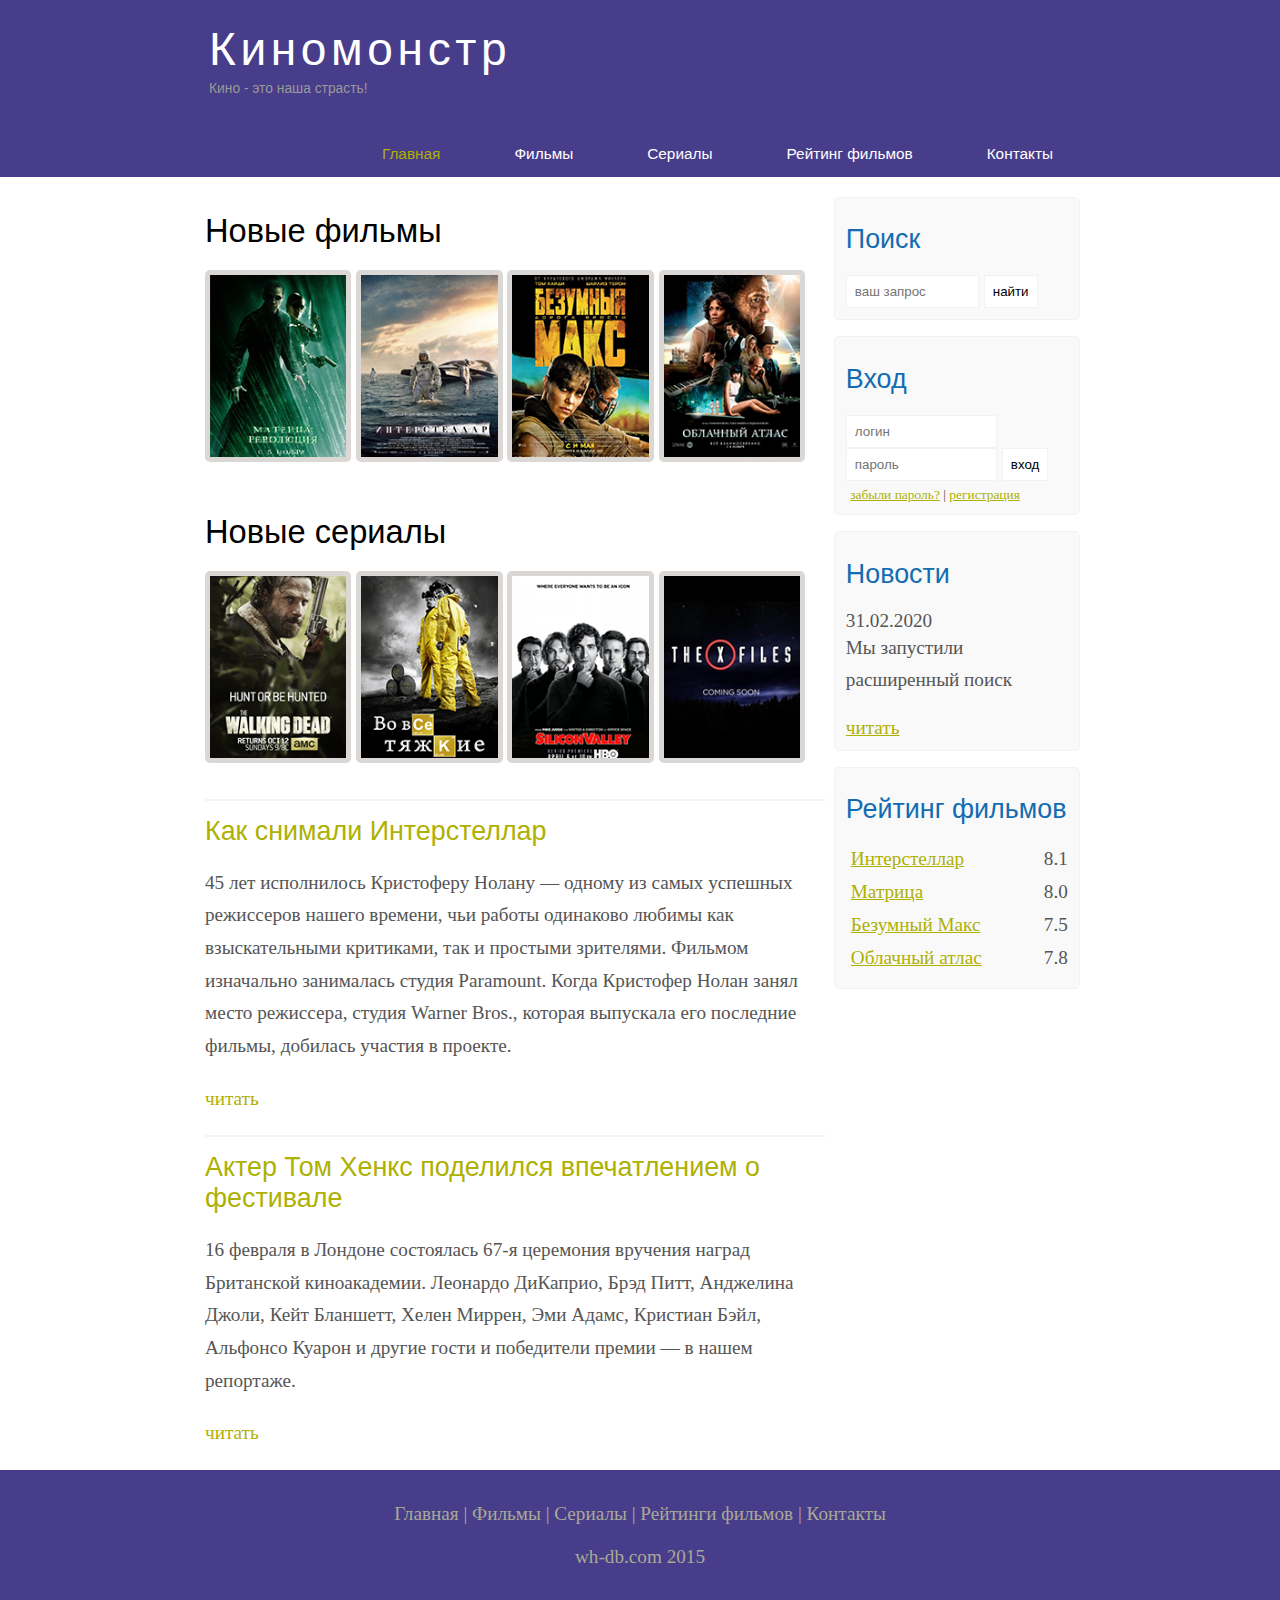
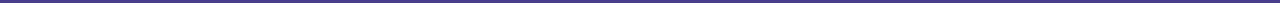
<file: index.html>
<!DOCTYPE html>
<html lang="ru">
<head>
	<meta charset="UTF-8">
	<meta name="viewport" content="width=device-width, initial-scale=1.0">
	<title>Главная страница</title>
	<meta name="description" content="Киномонстр - это портал о кино">
	<meta name="keywords" content="фильмы, кино, фильмы онлайн">
	<link rel="stylesheet" type="text/css" href="assets/css/style.css">
</head>
<body>
	<div class="main">
		
		<div class="header">
			<div class="logo">
				<div class="logo_text">
					<h1><a href="/">Киномонстр</a></h1>
					<h2>Кино - это наша страсть!</h2>
				</div>
			</div>
			<div class="menubar">
				<ul class="menu">
					<li class="selected"><a href="#">Главная</a></li>
					<li><a href="films.html">Фильмы</a></li>
					<li><a href="#">Сериалы</a></li>
					<li><a href="rating.html">Рейтинг фильмов</a></li>
					<li><a href="contact.html">Контакты</a></li>
				</ul>
			</div>
		</div>

		<div class="site_content">
			
			<div class="sidebar_container">

                <div class="sidebar">
                	<h2>Поиск</h2>
                	<form method="post" action="#" id="search_form">
                		<input type="search" name="search_field" placeholder="ваш запрос">
                		<input type="submit" class="btn" value="найти">              		
                	</form>
                </div>

                <div class="sidebar">
                	<h2>Вход</h2>
                	<form method="post" action="#" id="login">
                		<input type="text" name="login_field" placeholder="логин">
                		<input type="password" name="password_field" placeholder="пароль">
                		<input type="submit" class="btn" value="вход">
                		<div class="lables_passreg_text">
                			<span><a href="#">забыли пароль?</a></span> | <span><a href="#">регистрация</a></span>
                		</div>
                		
                	</form>	
                </div>

                <div class="sidebar">
                	<h2>Новости</h2>
                	<span>31.02.2020</span>
                	<p>Мы запустили расширенный поиск</p>
                	<a href="#">читать</a>
                </div>

                <div class="sidebar">
                	<h2>Рейтинг фильмов</h2>
                	<ul>
                		<li><a href="show.html">Интерстеллар</a><span class="rating_sidebar">8.1</span></li>
                		<li><a href="#">Матрица</a><span class="rating_sidebar">8.0</span></li>
                		<li><a href="#">Безумный Макс</a><span class="rating_sidebar">7.5</span></li>
                		<li><a href="#">Облачный атлас</a><span class="rating_sidebar">7.8</span></li>
                	</ul>
                </div>
				
            </div>

            <div class="content">

                <h1>Новые фильмы</h1>
                <div class="films_block">
                	<a href="#"><img src="assets/img/matrix.png"></a>
                	<a href="show.html"><img src="assets/img/inter.png"></a>
                	<a href="#"><img src="assets/img/max.png"></a>
                	<a href="#"><img src="assets/img/cloud.png"></a>
                </div>

                <h1>Новые сериалы</h1>
                <div class="films_block">
                	<a href="#"><img src="assets/img/dead.png"></a>
                	<a href="#"><img src="assets/img/breakingbad.png"></a>
                	<a href="#"><img src="assets/img/silicon.png"></a>
                	<a href="#"><img src="assets/img/xfiles.png"></a>
                </div>

                <div class="posts">
                	<hr>
                	<h2><a href="#">Как снимали Интерстеллар</a></h2>
                	<div class="posts_content">
                		<p>
                			45 лет исполнилось Кристоферу Нолану — одному из самых успешных режиссеров нашего времени, чьи работы одинаково любимы как взыскательными критиками, так и простыми зрителями. Фильмом изначально занималась студия Paramount. Когда Кристофер Нолан занял место режиссера, студия Warner Bros., которая выпускала его последние фильмы, добилась участия в проекте. 
                
                		</p>
                   	</div>
                   	<p><a href="#">читать</a></p>

                   	<hr>
                   	<h2><a href="#">Актер Том Хенкс поделился впечатлением о фестивале</a></h2>
                   	<div class="posts_content">
                   		<p>
                   			16 февраля в Лондоне состоялась 67-я церемония вручения наград Британской киноакадемии. Леонардо ДиКаприо, Брэд Питт, Анджелина Джоли, Кейт Бланшетт, Хелен Миррен, Эми Адамс, Кристиан Бэйл, Альфонсо Куарон и другие гости и победители премии — в нашем репортаже.
                   		</p>
                   	</div>
                   	<p><a href="#">читать</a></p>
                   	
                </div>
            </div>


		</div>



		<div class="footer">
			<p>
				<a href="index.html">Главная</a> |
				<a href="films.html">Фильмы</a> |
				<a href="#">Сериалы</a> |
				<a href="rating.html">Рейтинги фильмов</a> |
				<a href="contact.html">Контакты</a>
			</p>

			<p>wh-db.com 2015</p>
		</div>

	</div>

</body>
</html>
</file>
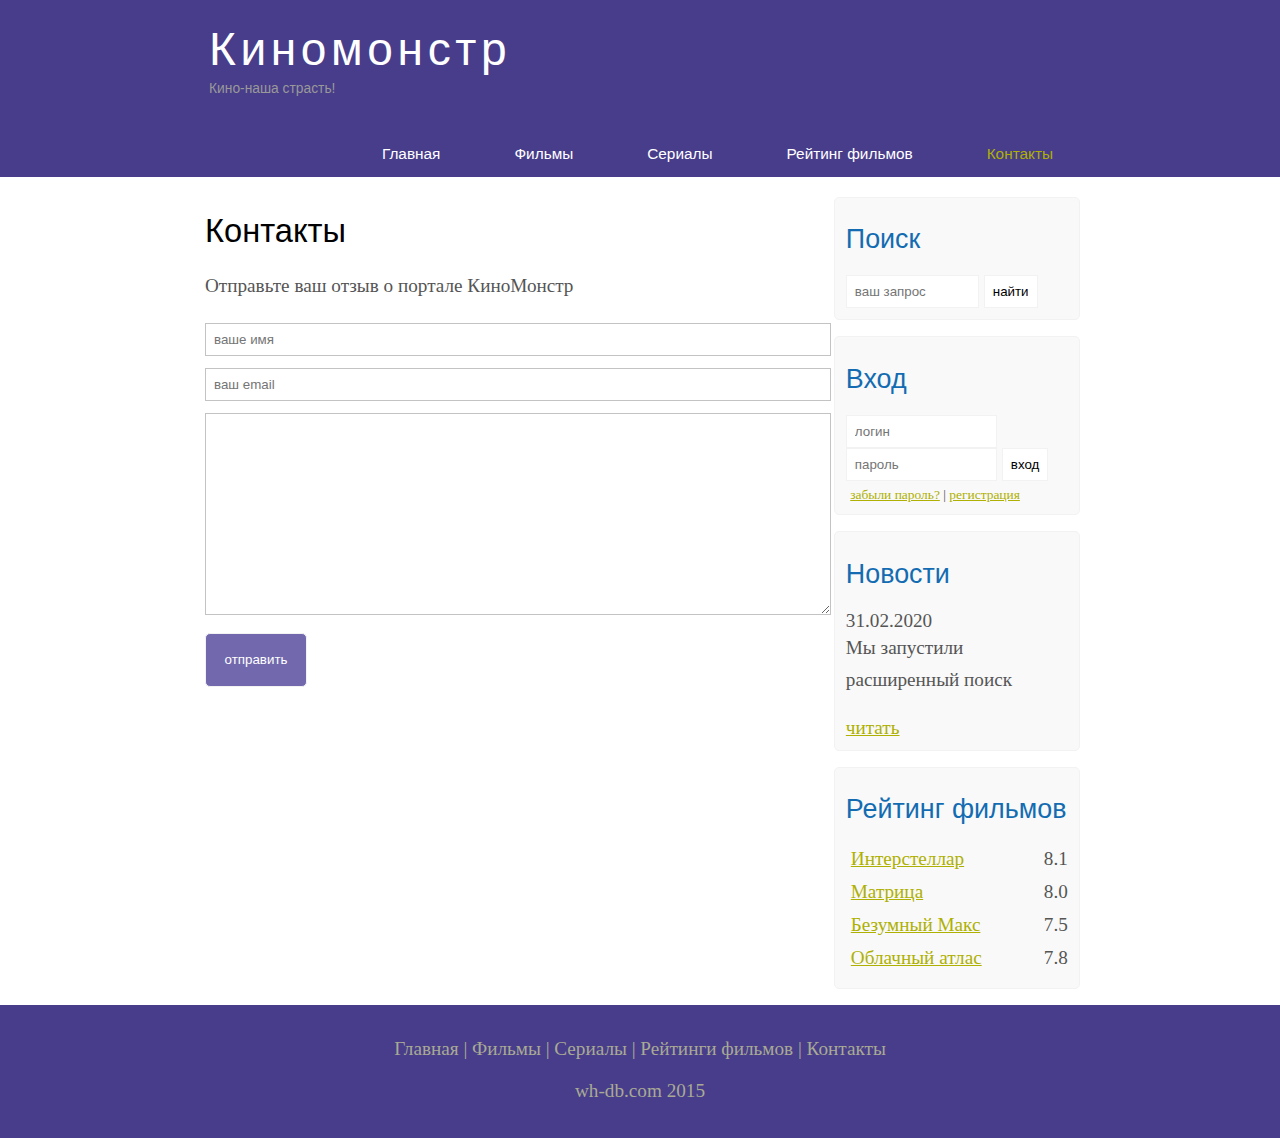
<file: contact.html>
<!DOCTYPE html>
<html lang="ru">
<head>
	<meta charset="UTF-8">
    <meta name="viewport" content="width=device-width, initial-scale=1.0">
	<title>Контакты</title>
	<meta name="description" content="Киномонстр - это портал о кино">
	<meta name="keywords" content="фильмы, кино, фильмы онлайн">
	<link rel="stylesheet" type="text/css" href="assets/css/style.css">
</head>
<body>
	<div class="main">
		
		<div class="header">
			<div class="logo">
				<div class="logo_text">
					<h1><a href="/">Киномонстр</a></h1>
					<h2>Кино-наша страсть!</h2>
				</div>
			</div>
			<div class="menubar">
				<ul class="menu">
					<li><a href="index.html">Главная</a></li>
					<li><a href="films.html">Фильмы</a></li>
					<li><a href="#">Сериалы</a></li>
					<li><a href="rating.html">Рейтинг фильмов</a></li>
					<li class="selected"><a href="contact.html">Контакты</a></li>
				</ul>
			</div>
		</div>

		<div class="site_content">
			
			<div class="sidebar_container">

                <div class="sidebar">
                	<h2>Поиск</h2>
                	<form method="post" action="#" id="search_form">
                		<input type="search" name="search_field" placeholder="ваш запрос">
                		<input type="submit" class="btn" value="найти">              		
                	</form>
                </div>

                <div class="sidebar">
                	<h2>Вход</h2>
                	<form method="post" action="#" id="login">
                		<input type="text" name="login_field" placeholder="логин">
                		<input type="password" name="password_field" placeholder="пароль">
                		<input type="submit" class="btn" value="вход">
                		<div class="lables_passreg_text">
                			<span><a href="#">забыли пароль?</a></span> | <span><a href="#">регистрация</a></span>
                		</div>
                		
                	</form>	
                </div>

                <div class="sidebar">
                	<h2>Новости</h2>
                	<span>31.02.2020</span>
                	<p>Мы запустили расширенный поиск</p>
                	<a href="#">читать</a>
                </div>

                <div class="sidebar">
                	<h2>Рейтинг фильмов</h2>
                	<ul>
                		<li><a href="show.html">Интерстеллар</a><span class="rating_sidebar">8.1</span></li>
                		<li><a href="#">Матрица</a><span class="rating_sidebar">8.0</span></li>
                		<li><a href="#">Безумный Макс</a><span class="rating_sidebar">7.5</span></li>
                		<li><a href="#">Облачный атлас</a><span class="rating_sidebar">7.8</span></li>
                	</ul>
                </div>
				
            </div>

            <div class="content">
                <h1>Контакты</h1>
                <p>Отправьте ваш отзыв о портале КиноМонстр</p>
                <div class="send send_contact">
                    <form method="post" action="#" id="contact" >
                        <input type="text" name="review_name" placeholder="ваше имя">
                        <input type="text" name="review_email" placeholder="ваш email">
                        <textarea name="review_text"></textarea>
                        <input type="submit" value="отправить">
                    </form>
                </div>
            </div>


		</div>



		<div class="footer">
			<p>
				<a href="idex.html">Главная</a> |
				<a href="films.html">Фильмы</a> |
				<a href="#">Сериалы</a> |
				<a href="rating.html">Рейтинги фильмов</a> |
				<a href="contact.html">Контакты</a>
			</p>

			<p>wh-db.com 2015</p>
		</div>

	</div>

</body>
</html>
</file>
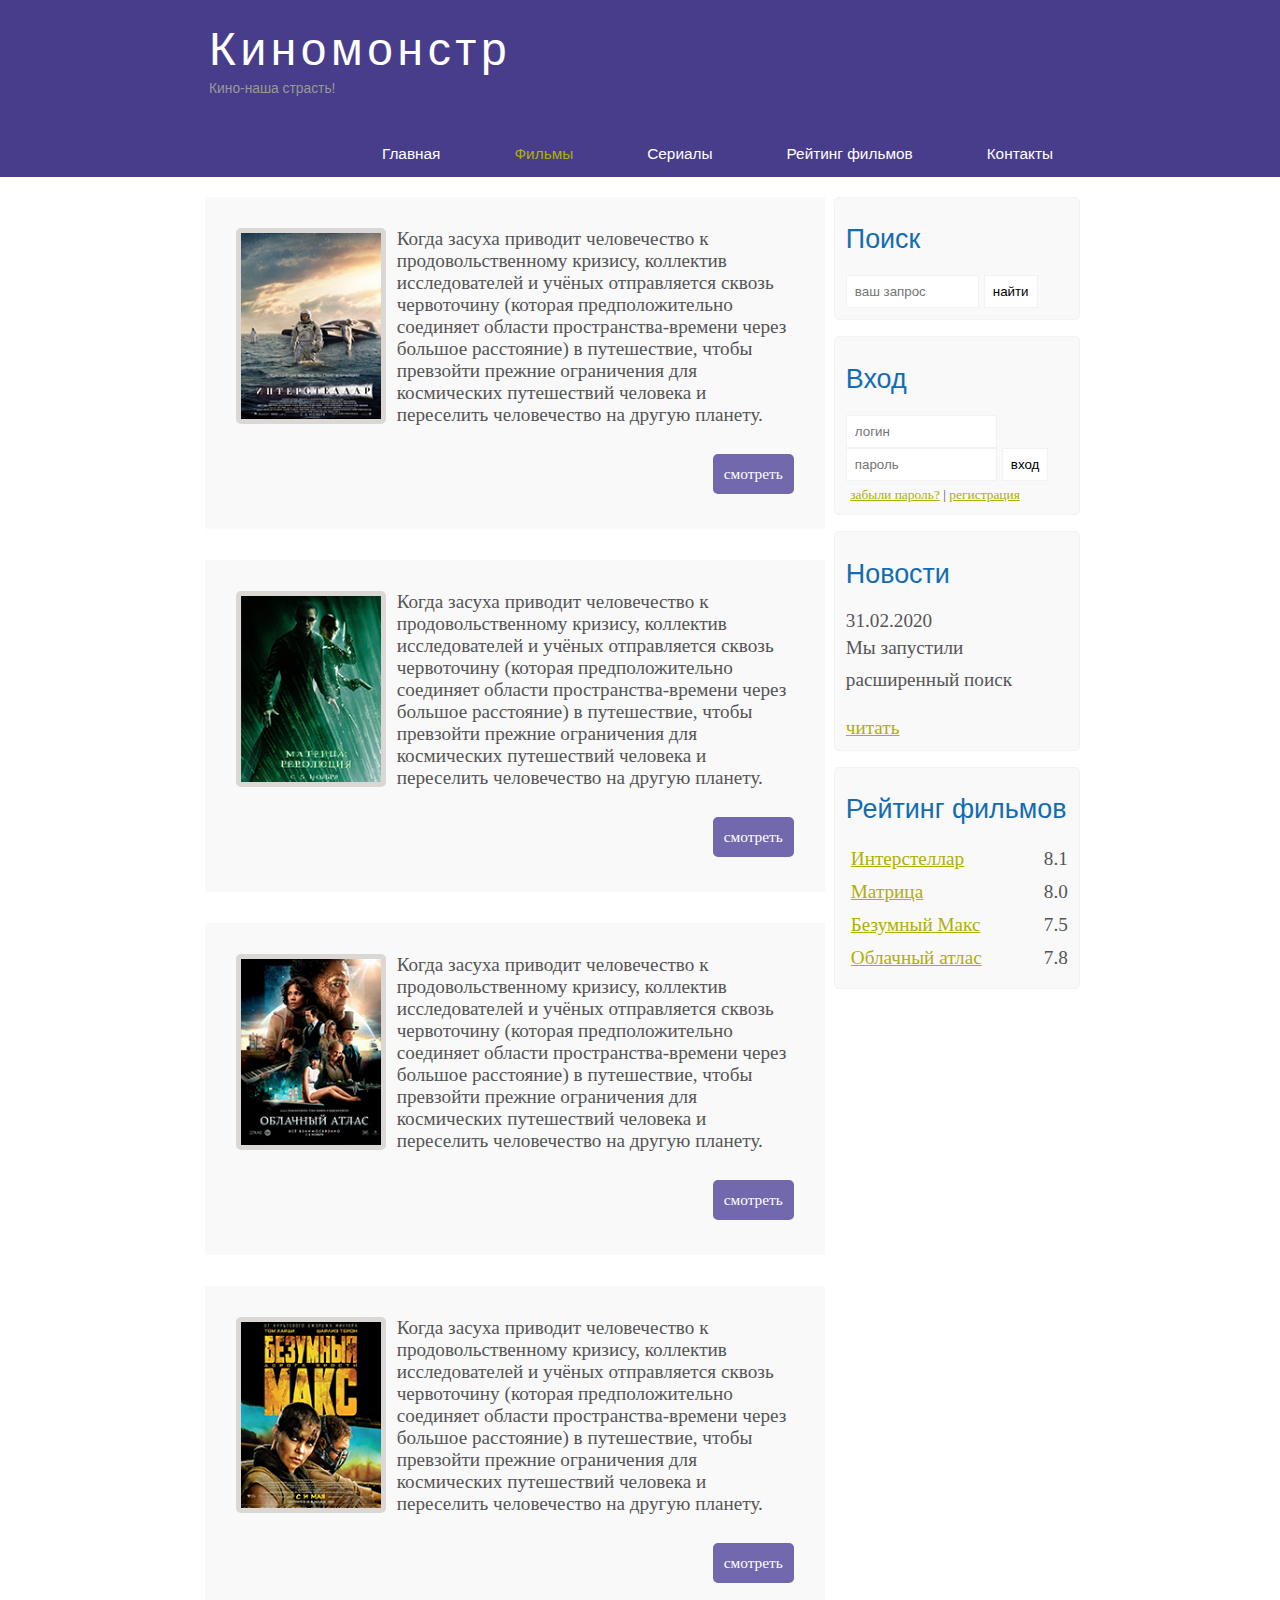
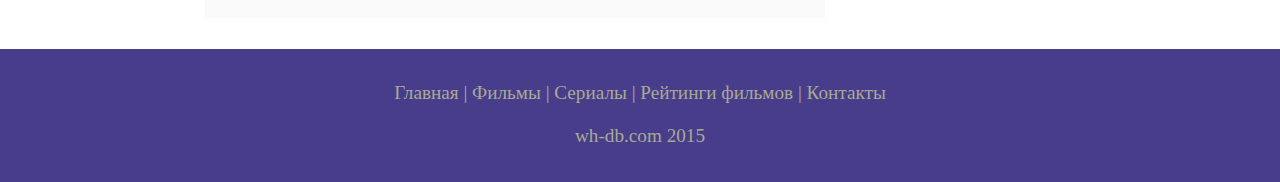
<file: films.html>
<!DOCTYPE html>
<html lang="ru">
<head>
	<meta charset="UTF-8">
    <meta name="viewport" content="width=device-width, initial-scale=1.0">
	<title>Фильмы</title>
	<meta name="description" content="Киномонстр - это портал о кино">
	<meta name="keywords" content="фильмы, кино, фильмы онлайн">
	<link rel="stylesheet" type="text/css" href="assets/css/style.css">
</head>
<body>
	<div class="main">
		
		<div class="header">
			<div class="logo">
				<div class="logo_text">
					<h1><a href="/">Киномонстр</a></h1>
					<h2>Кино-наша страсть!</h2>
				</div>
			</div>
			<div class="menubar">
				<ul class="menu">
					<li><a href="index.html">Главная</a></li>
					<li class="selected"><a href="films.html">Фильмы</a></li>
					<li><a href="#">Сериалы</a></li>
					<li><a href="rating.html">Рейтинг фильмов</a></li>
					<li><a href="contact.html">Контакты</a></li>
				</ul>
			</div>
		</div>

		<div class="site_content">
			
			<div class="sidebar_container">

                <div class="sidebar">
                	<h2>Поиск</h2>
                	<form method="post" action="#" id="search_form">
                		<input type="search" name="search_field" placeholder="ваш запрос">
                		<input type="submit" class="btn" value="найти">              		
                	</form>
                </div>

                <div class="sidebar">
                	<h2>Вход</h2>
                	<form method="post" action="#" id="login">
                		<input type="text" name="login_field" placeholder="логин">
                		<input type="password" name="password_field" placeholder="пароль">
                		<input type="submit" class="btn" value="вход">
                		<div class="lables_passreg_text">
                			<span><a href="#">забыли пароль?</a></span> | <span><a href="#">регистрация</a></span>
                		</div>
                		
                	</form>	
                </div>

                <div class="sidebar">
                	<h2>Новости</h2>
                	<span>31.02.2020</span>
                	<p>Мы запустили расширенный поиск</p>
                	<a href="#">читать</a>
                </div>

                <div class="sidebar">
                	<h2>Рейтинг фильмов</h2>
                	<ul>
                		<li><a href="show.html">Интерстеллар</a><span class="rating_sidebar">8.1</span></li>
                		<li><a href="#">Матрица</a><span class="rating_sidebar">8.0</span></li>
                		<li><a href="#">Безумный Макс</a><span class="rating_sidebar">7.5</span></li>
                		<li><a href="#">Облачный атлас</a><span class="rating_sidebar">7.8</span></li>
                	</ul>
                </div>
				
            </div>

            <div class="content">
                <div class="info_film">
                    <img src="assets/img/inter.png">
                    Когда засуха приводит человечество к продовольственному кризису, коллектив исследователей и учёных отправляется сквозь червоточину (которая предположительно соединяет области пространства-времени через большое расстояние) в путешествие, чтобы превзойти прежние ограничения для космических путешествий человека и переселить человечество на другую планету.
                    <div class="button"><a href="show.html">смотреть</a></div>
                </div>

                 <div class="info_film">
                    <img src="assets/img/matrix.png">
                    Когда засуха приводит человечество к продовольственному кризису, коллектив исследователей и учёных отправляется сквозь червоточину (которая предположительно соединяет области пространства-времени через большое расстояние) в путешествие, чтобы превзойти прежние ограничения для космических путешествий человека и переселить человечество на другую планету.
                    <div class="button"><a href="#">смотреть</a></div>
                </div>

                 <div class="info_film">
                    <img src="assets/img/cloud.png">
                    Когда засуха приводит человечество к продовольственному кризису, коллектив исследователей и учёных отправляется сквозь червоточину (которая предположительно соединяет области пространства-времени через большое расстояние) в путешествие, чтобы превзойти прежние ограничения для космических путешествий человека и переселить человечество на другую планету.
                    <div class="button"><a href="#">смотреть</a></div>
                </div>

                 <div class="info_film">
                    <img src="assets/img/max.png">
                    Когда засуха приводит человечество к продовольственному кризису, коллектив исследователей и учёных отправляется сквозь червоточину (которая предположительно соединяет области пространства-времени через большое расстояние) в путешествие, чтобы превзойти прежние ограничения для космических путешествий человека и переселить человечество на другую планету.
                    <div class="button"><a href="#">смотреть</a></div>
                </div>
            </div>


		</div>



		<div class="footer">
			<p>
				<a href="index.html">Главная</a> |
				<a href="films.html">Фильмы</a> |
				<a href="#">Сериалы</a> |
				<a href="rating.html">Рейтинги фильмов</a> |
				<a href="contact.html">Контакты</a>
			</p>

			<p>wh-db.com 2015</p>
		</div>

	</div>

</body>
</html>
</file>
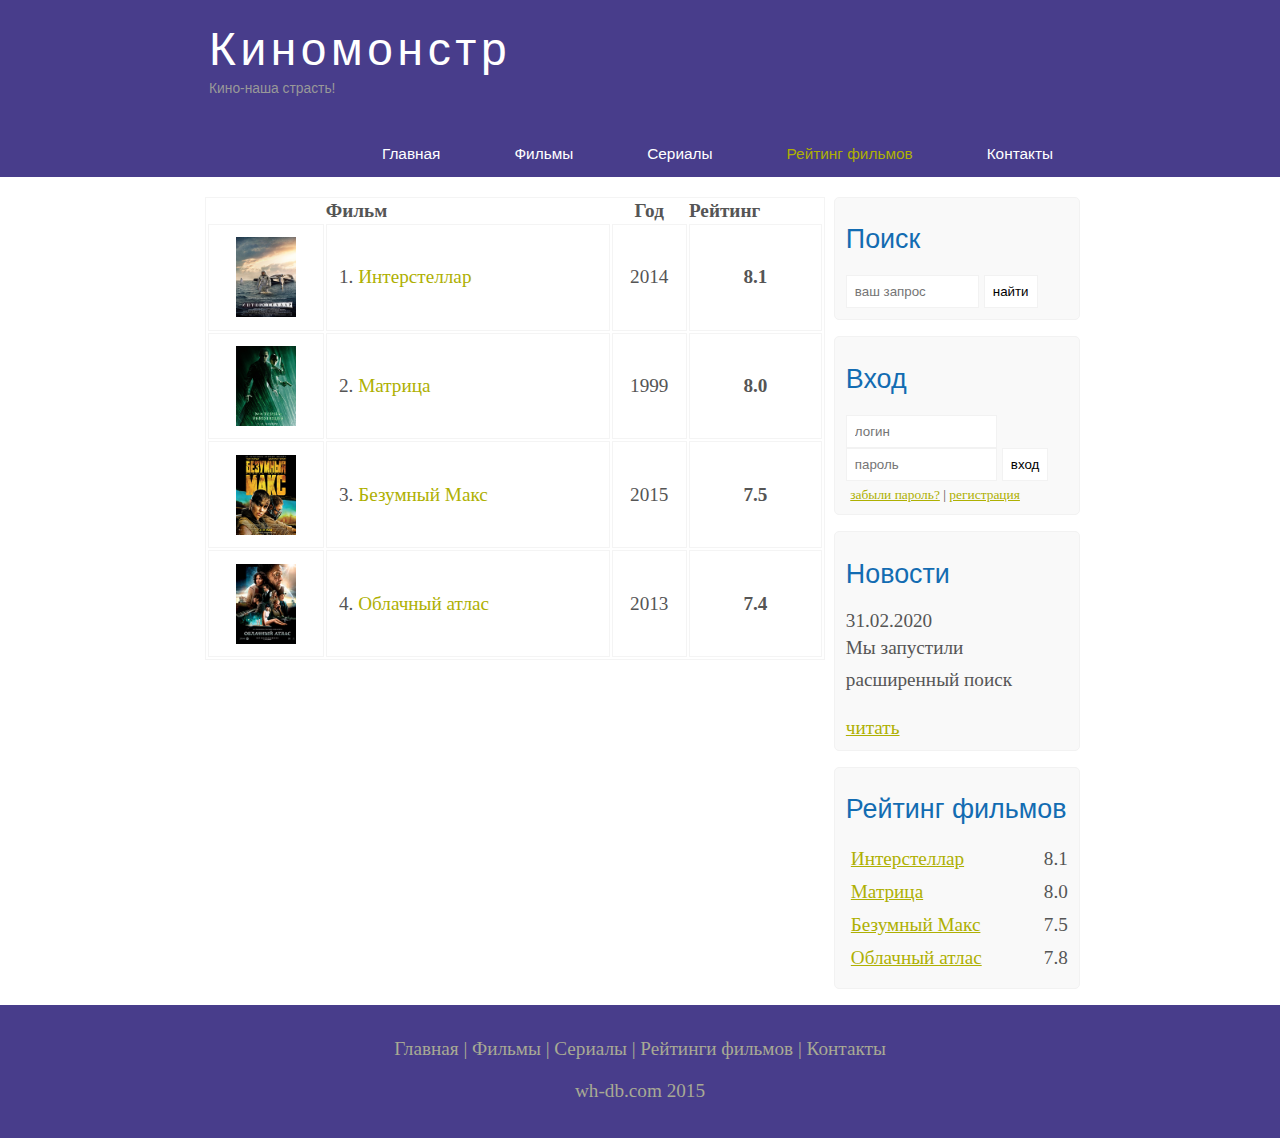
<file: rating.html>
<!DOCTYPE html>
<html lang="ru">
<head>
	<meta charset="UTF-8">
    <meta name="viewport" content="width=device-width, initial-scale=1.0">
	<title>Рейтинг фильмов</title>
	<meta name="description" content="Киномонстр - это портал о кино">
	<meta name="keywords" content="фильмы, кино, фильмы онлайн">
	<link rel="stylesheet" type="text/css" href="assets/css/style.css">
</head>
<body>
	<div class="main">
		
		<div class="header">
			<div class="logo">
				<div class="logo_text">
					<h1><a href="/">Киномонстр</a></h1>
					<h2>Кино-наша страсть!</h2>
				</div>
			</div>
			<div class="menubar">
				<ul class="menu">
					<li><a href="index.html">Главная</a></li>
					<li><a href="films.html">Фильмы</a></li>
					<li><a href="#">Сериалы</a></li>
					<li class="selected"><a href="rating.html">Рейтинг фильмов</a></li>
					<li><a href="contact.html">Контакты</a></li>
				</ul>
			</div>
		</div>

		<div class="site_content">
			
			<div class="sidebar_container">

                <div class="sidebar">
                	<h2>Поиск</h2>
                	<form method="post" action="#" id="search_form">
                		<input type="search" name="search_field" placeholder="ваш запрос">
                		<input type="submit" class="btn" value="найти">              		
                	</form>
                </div>

                <div class="sidebar">
                	<h2>Вход</h2>
                	<form method="post" action="#" id="login">
                		<input type="text" name="login_field" placeholder="логин">
                		<input type="password" name="password_field" placeholder="пароль">
                		<input type="submit" class="btn" value="вход">
                		<div class="lables_passreg_text">
                			<span><a href="#">забыли пароль?</a></span> | <span><a href="#">регистрация</a></span>
                		</div>
                		
                	</form>	
                </div>

                <div class="sidebar">
                	<h2>Новости</h2>
                	<span>31.02.2020</span>
                	<p>Мы запустили расширенный поиск</p>
                	<a href="#">читать</a>
                </div>

                <div class="sidebar">
                	<h2>Рейтинг фильмов</h2>
                	<ul>
                		<li><a href="show.html">Интерстеллар</a><span class="rating_sidebar">8.1</span></li>
                		<li><a href="#">Матрица</a><span class="rating_sidebar">8.0</span></li>
                		<li><a href="#">Безумный Макс</a><span class="rating_sidebar">7.5</span></li>
                		<li><a href="#">Облачный атлас</a><span class="rating_sidebar">7.8</span></li>
                	</ul>
                </div>
				
            </div>

            <div class="content">
                <table>
                    <tr>
                        <th></th>  
                        <th>Фильм</th>  
                        <th class="center">Год</th>  
                        <th>Рейтинг</th>  
                    </tr>

                    <tr>
                        <td  class="center"><img src="assets/img/inter.png"></td>
                        <td>1. <a href="show.html">Интерстеллар</a></td>
                        <td class="center">2014</td>
                        <td class="center rating">8.1</td>
                    </tr>

                    <tr>
                       <td class="center"><img src="assets/img/matrix.png"></td> 
                       <td>2. <a href="#">Матрица</a></td> 
                       <td class="center">1999</td> 
                       <td class="center rating">8.0</td> 
                    </tr>

                    <tr>
                        <td class="center"><img src="assets/img/max.png"></td>
                        <td>3. <a href="#">Безумный Макс</a></td>
                        <td class="center">2015</td>
                        <td class="center rating">7.5</td>
                    </tr>

                    <tr>
                        <td class="center"><img src="assets/img/cloud.png"></td>
                        <td>4. <a href="#">Облачный атлас</a></td>
                        <td class="center">2013</td>
                        <td class="center rating">7.4</td>
                    </tr>
                </table>
            </div>


		</div>



		<div class="footer">
			<p>
				<a href="idex.html">Главная</a> |
				<a href="films.html">Фильмы</a> |
				<a href="#">Сериалы</a> |
				<a href="rating.html">Рейтинги фильмов</a> |
				<a href="contact.html">Контакты</a>
			</p>

			<p>wh-db.com 2015</p>
		</div>

	</div>

</body>
</html>
</file>
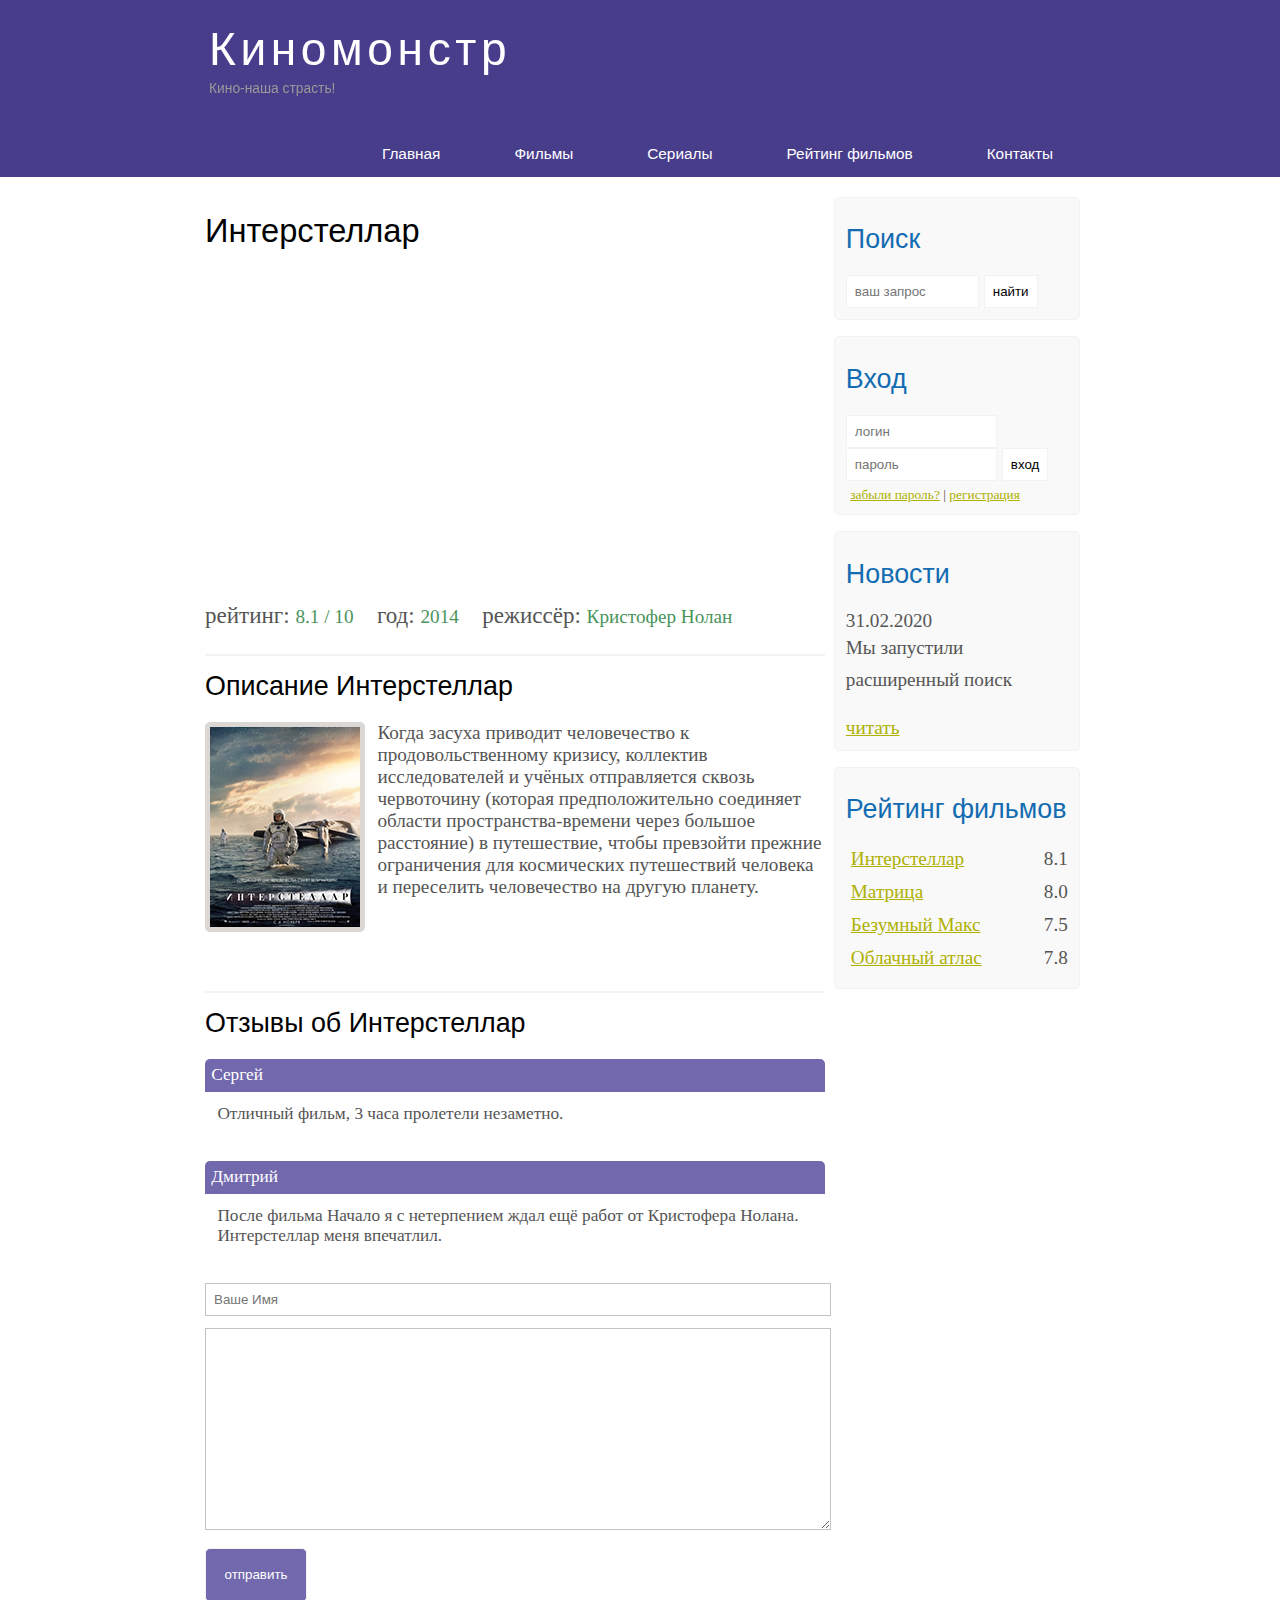
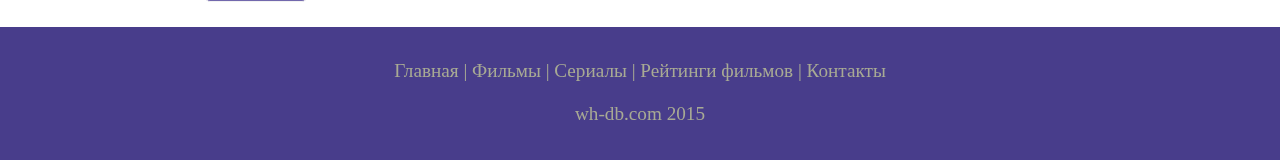
<file: show.html>
<!DOCTYPE html>
<html lang="ru">
<head>
	<meta charset="UTF-8">
    <meta name="viewport" content="width=device-width, initial-scale=1.0">
	<title>Фильм Интерстеллар</title>
	<meta name="description" content="Киномонстр - это портал о кино">
	<meta name="keywords" content="фильмы, кино, фильмы онлайн">
	<link rel="stylesheet" type="text/css" href="assets/css/style.css">
</head>
<body>
	<div class="main">
		
		<div class="header">
			<div class="logo">
				<div class="logo_text">
					<h1><a href="/">Киномонстр</a></h1>
					<h2>Кино-наша страсть!</h2>
				</div>
			</div>
			<div class="menubar">
				<ul class="menu">
					<li><a href="index.html">Главная</a></li>
					<li><a href="films.html">Фильмы</a></li>
					<li><a href="#">Сериалы</a></li>
					<li><a href="rating.html">Рейтинг фильмов</a></li>
					<li><a href="contact.html">Контакты</a></li>
				</ul>
			</div>
		</div>

		<div class="site_content">
			
			<div class="sidebar_container">

                <div class="sidebar">
                	<h2>Поиск</h2>
                	<form method="post" action="#" id="search_form">
                		<input type="search" name="search_field" placeholder="ваш запрос">
                		<input type="submit" class="btn" value="найти">              		
                	</form>
                </div>

                <div class="sidebar">
                	<h2>Вход</h2>
                	<form method="post" action="#" id="login">
                		<input type="text" name="login_field" placeholder="логин">
                		<input type="password" name="password_field" placeholder="пароль">
                		<input type="submit" class="btn" value="вход">
                		<div class="lables_passreg_text">
                			<span><a href="#">забыли пароль?</a></span> | <span><a href="#">регистрация</a></span>
                		</div>
                		
                	</form>	
                </div>

                <div class="sidebar">
                	<h2>Новости</h2>
                	<span>31.02.2020</span>
                	<p>Мы запустили расширенный поиск</p>
                	<a href="#">читать</a>
                </div>

                <div class="sidebar">
                	<h2>Рейтинг фильмов</h2>
                	<ul>
                		<li><a href="show.html">Интерстеллар</a><span class="rating_sidebar">8.1</span></li>
                		<li><a href="#">Матрица</a><span class="rating_sidebar">8.0</span></li>
                		<li><a href="#">Безумный Макс</a><span class="rating_sidebar">7.5</span></li>
                		<li><a href="#">Облачный атлас</a><span class="rating_sidebar">7.8</span></li>
                	</ul>
                </div>
				
            </div>

            <div class="content">

                <h1>Интерстеллар</h1>
                <iframe width="560" height="315" src="https://www.youtube.com/embed/k2CaBbDY4ns" frameborder="0" allow="accelerometer; autoplay; clipboard-write; encrypted-media; gyroscope; picture-in-picture" allowfullscreen></iframe>

                <div class="info_film_page">
                    <span class="label">рейтинг: </span><span class="value">8.1 / 10</span>
                    <span class="label">год: </span><span class="value">2014</span>
                    <span class="label">режиссёр: </span><span class="value">Кристофер Нолан</span>
                </div>

                <hr>

                <h2>Описание Интерстеллар</h2> 
                <div class="description_film">
                    <img src="assets/img/inter.png">
                    Когда засуха приводит человечество к продовольственному кризису, коллектив исследователей и учёных отправляется сквозь червоточину (которая предположительно соединяет области пространства-времени через большое расстояние) в путешествие, чтобы превзойти прежние ограничения для космических путешествий человека и переселить человечество на другую планету.
                </div>

                <hr>

                <h2>Отзывы об Интерстеллар</h2>
                
                <div class="reviews">
                    <div class="review_name">
                        Сергей
                    </div>
                    <div class="review_text">
                        Отличный фильм, 3 часа пролетели незаметно.
                    </div>
                </div>

                <div class="reviews">
                    <div class="review_name">
                        Дмитрий
                    </div>
                    <div class="review_text">
                        После фильма Начало я с нетерпением ждал ещё работ от Кристофера Нолана. Интерстеллар меня впечатлил.
                    </div>
                </div>    
                
                <div class="send">
                    <form method="post" action="#" id="review">
                        <input type="text" name="review_name" placeholder="Ваше Имя">
                        <textarea name="review_text"></textarea>
                        <input type="submit" value="отправить">
                    </form>
                </div>
            
            </div>


		</div>



		<div class="footer">
			<p>
				<a href="index.html">Главная</a> |
				<a href="films.html">Фильмы</a> |
				<a href="#">Сериалы</a> |
				<a href="rating.html">Рейтинги фильмов</a> |
				<a href="contact.html">Контакты</a>
			</p>

			<p>wh-db.com 2015</p>
		</div>

	</div>

</body>
</html>
</file>
<file: assets/css/style.css>
* {
	margin: 0;
	padding: 0;
}

body {
	font-size: 1.2em;
	background-color: #fff;
	color: #555;
}

p {
	padding: 0 0 20px 0;
	line-height: 1.7;
}

input[type="text"], input[type="password"], input[type="search"] {
	color: #5d5d5d;
	width: 60%;
	padding: 8px;
}

input, textarea {
	outline: none;
	border: none;
	border: solid 1px #f2f2f2;
}

h1, h2 {
	font: normal 170% 'century gothic', arial;
	margin: 0 0 15px 0;
	padding: 15px 0 5px 0;
	color: #000;
}

h2 {
	font-size: 140%;
}

a, a:hover {
	outline: none;
	text-decoration: underline;
	color: #aeb002;
}

ul {
	margin: 2px 0 22px 17px;
}

ul li {
	margin: 0 0 6px 0;
	padding: 0 0 4px 5px;
	line-height: 1.5em;
}

hr {
	border: solid 1px #f3f3f3;
}

.header {
	background-color: darkslateblue;
	height: 177px;
	font-size: 0.8em;
	margin-left: 0px;
	margin-right: 0px;
	min-width: 900px;
}

.main, .logo, .menubar, .site_content, .footer {
	margin-left: auto;
	margin-right: auto;
}

.logo {
	width: 880px;
	padding-bottom: 40px;
}

.logo h1, .logo h2 {
	font: normal 300% 'century gothic', arial, sans-serif;
	margin: 0 0 0 9px;
}

.logo_text h1, .logo_text h1 a, .logo_text h1 a:hover {
	padding: 22px 0 0 0;
	color: #fff;
	letter-spacing: 0.1em;
	text-decoration: none;
}

.logo_text h2 {
	font-size: 0.9em;
	padding: 4px 0 0 0;
	color: #999;
}

.menubar {
	width: 900px;
	height: 46px;
}

ul.menu {
	float: right;
}

ul.menu li {
	float: left;
	padding: 0 0 0 9px;
	list-style: none;
	margin: 1px 2px 0 0;
}

ul.menu li a {
	font: normal 100% 'trebuchet ms', sans-serif;
	display: block;
	height: 20px;
	padding: 6px 35px 5px 28px;
	color: #fff;
	text-decoration: none;
}

ul.menu li.selected a {
	color: #aeb002;
}

ul.menu li a:hover {
	color: #e4ec04;
}

.site_content {
	width: 880px;
	overflow: hidden;
	margin: 20px auto 0 auto;
	background-color: white;
}

.sidebar_container {
	float: right;
	width: 224px;
}

.sidebar {
	float: right;
	width: 222px;
	padding: 5%;
	margin: 0 0 16px 0;
	border: solid 1px #f2f2f2;
	border-radius: 5px;
	background-color: #f9f9f9;
}

.btn {
	padding: 8px;
	background-color: white;
	cursor: pointer;
}

.sidebar h2 {
	color: #136cb2;
}

.lables_passreg_text {
	font-size: 0.7em;
	margin-top: 3%;
	margin-left: 2%;
}

.sidebar ul {
	margin: 0;
}

.sidebar ul li {
	list-style-type: none;
	margin: 0 0 0 0;
}

.sidebar .rating_sidebar {
	float: right;
}

.content {
	text-align: left;
	width: 620px;
	padding: 0 0 0 5px;
	float: left;
}

.content a {
	text-decoration: none;
}

.films_block {
	margin-bottom: 5%;
}

.films_block img {
	border-radius: 5px;
	border: solid 5px #dad7d5;
	width: 22%;
}
.posts .post_content {
	font-size: 0.8em;
}

.info_film_page {
	margin-top: 2%;
	margin-bottom: 4%;
}

.info_film_page .label {
	font-size: 1.2em;
}

.info_film_page .value {
	font-size: 1em;
	color: #49945a;
	margin-right: 3%;

}

.description_film {
	margin-bottom: 15%;
}

.description_film img {
	float: left;
	margin-right: 2%;
	border-radius: 5px;
	border: solid 5px #dad7d5;
}

.reviews {
	margin-bottom: 4%;
	font-size: 0.9em;
}

.reviews .review_name {
	background-color: #7268ad;
	color: white;
	padding: 1%;
	border-top-left-radius: 5px;
	border-top-right-radius: 5px;
}

.reviews .review_text {
	padding-top: 2%;
	padding-bottom: 2%;
	padding-left: 2%;
}

.send {
	margin-bottom: 4%;
}

.send input[type="text"], textarea {
	border: solid 1px #c3c3c3;
	margin-bottom: 2%;
}

.send input[type="text"] {
	width: 98%;
}

.send textarea {
	width: 624px;
	height: 200px;
}

.send input[type="submit"] {
	background-color: #7268ad;
	padding: 3%;
	color: white;
	border-radius: 5px;
}

.info_film {
	margin-bottom: 5%;
	background-color: #f9f9f9;
	padding: 5%;
	height: 270px;
}

.info_film img {
	float: left;
	margin-right: 2%;
	border-radius: 5px;
	border: solid 5px #dad7d5;
	width: 25%;
}

.button {
	background-color: #7268ad;
	padding: 2%;
	color: white;
	border-radius: 5px;
	float: right;
	margin-top: 5%;
	clear: both;
	font-size: 0.8em;
}

.button a {
	color: white;
}

table {
	width: 100%;
	border: solid 1px #f4f4f4;
}

td {
	padding: 2%;
	border: solid 1px #f4f4f4;
}

td img {
	width: 60px;
	vertical-align: middle;
}

.center {
	text-align: center;
}

.rating {
	font-weight: bold;
}

.footer {
	width: 100%;
	height: 100px;
	padding: 28px 0 5px 0;
	text-align: center;
	background-color: darkslateblue;
	color: #a8aa94;
	margin-left: 0px;
	margin-right: 0px;
	min-width: 900px;
}

.footer a {
	color: #a8aa94;
	text-decoration: none;
}

.footer a:hover {
	color: #fff;
	text-decoration: none;
}

.footer p {
	padding: 0 0 10px 0;
}


/* CSS Mobile */

@media only screen
and (min-device-width : 320px)
and (max-device-width : 568px) {
	.header {
		background-color: #257965;
		min-width: 100%;
		height: 20%;
		text-align: center;
	}

	.logo {
		width: 100%;
	}

	.site_content {
		width: 100%;
	}

	.menubar {
		width: 100%;
		height: 100%;
	}

	.content {
		width: 100%;
		text-align: center;
	}

	.sidebar_container {
		display: none;
	}

	.footer {
		display: none;
	}

	ul.menu {
		float: none;
	}

	ul.menu li {
		margin: 0;
		padding: 0;
		float: none;
	}

	.logo h1 {
		font: normal 235% 'century gothic', arial, sans-serif;
	}

	.logo h2 {
		font: normal 100% 'century gothic', arial, sans-serif;
		color: white;
	}

	.content h1, h2 {
		font: normal 110% 'century gothic', arial;
	}

	.films_block img {
		width: 43%;
	}

	.posts_content p {
		line-height: 1.5em;
		padding: 3%;
		text-align: left;
	}

	.posts p {
		font-size: 120%;
	}

	/* films page*/
	.info_film {
		float: none;
		height: 100%;
	}

	.info_film img {
		width: 90%;
		margin-bottom: 5%;
	}

	.button {
		float: none;
	}

	/* rating page */
	table {
		display: block;
	}

	th {
		font-size: 75%;

	}

	td {
		padding: 0;
		margin:0;
		font-size: 95%;
		text-align: left;
	}

	/* show page */
	iframe {
		width: 88%;
		height: 100%;
	}

	.description_film {
		width: 90%;
		text-align: left;
		margin-left: 2%;
	}

	.description_film img {
		float: none;
		width: 73%;
		display: block;
		margin: 0;
		padding: 0;
		margin-left: 11%;
		margin-bottom: 7%;
	}

	.reviews {
		text-align: left;
		width: 96%;
	}

	.send input[type="text"] {
		width: 80%;
	}

	.send textarea {
		width: 85%;
	}


}
</file>
